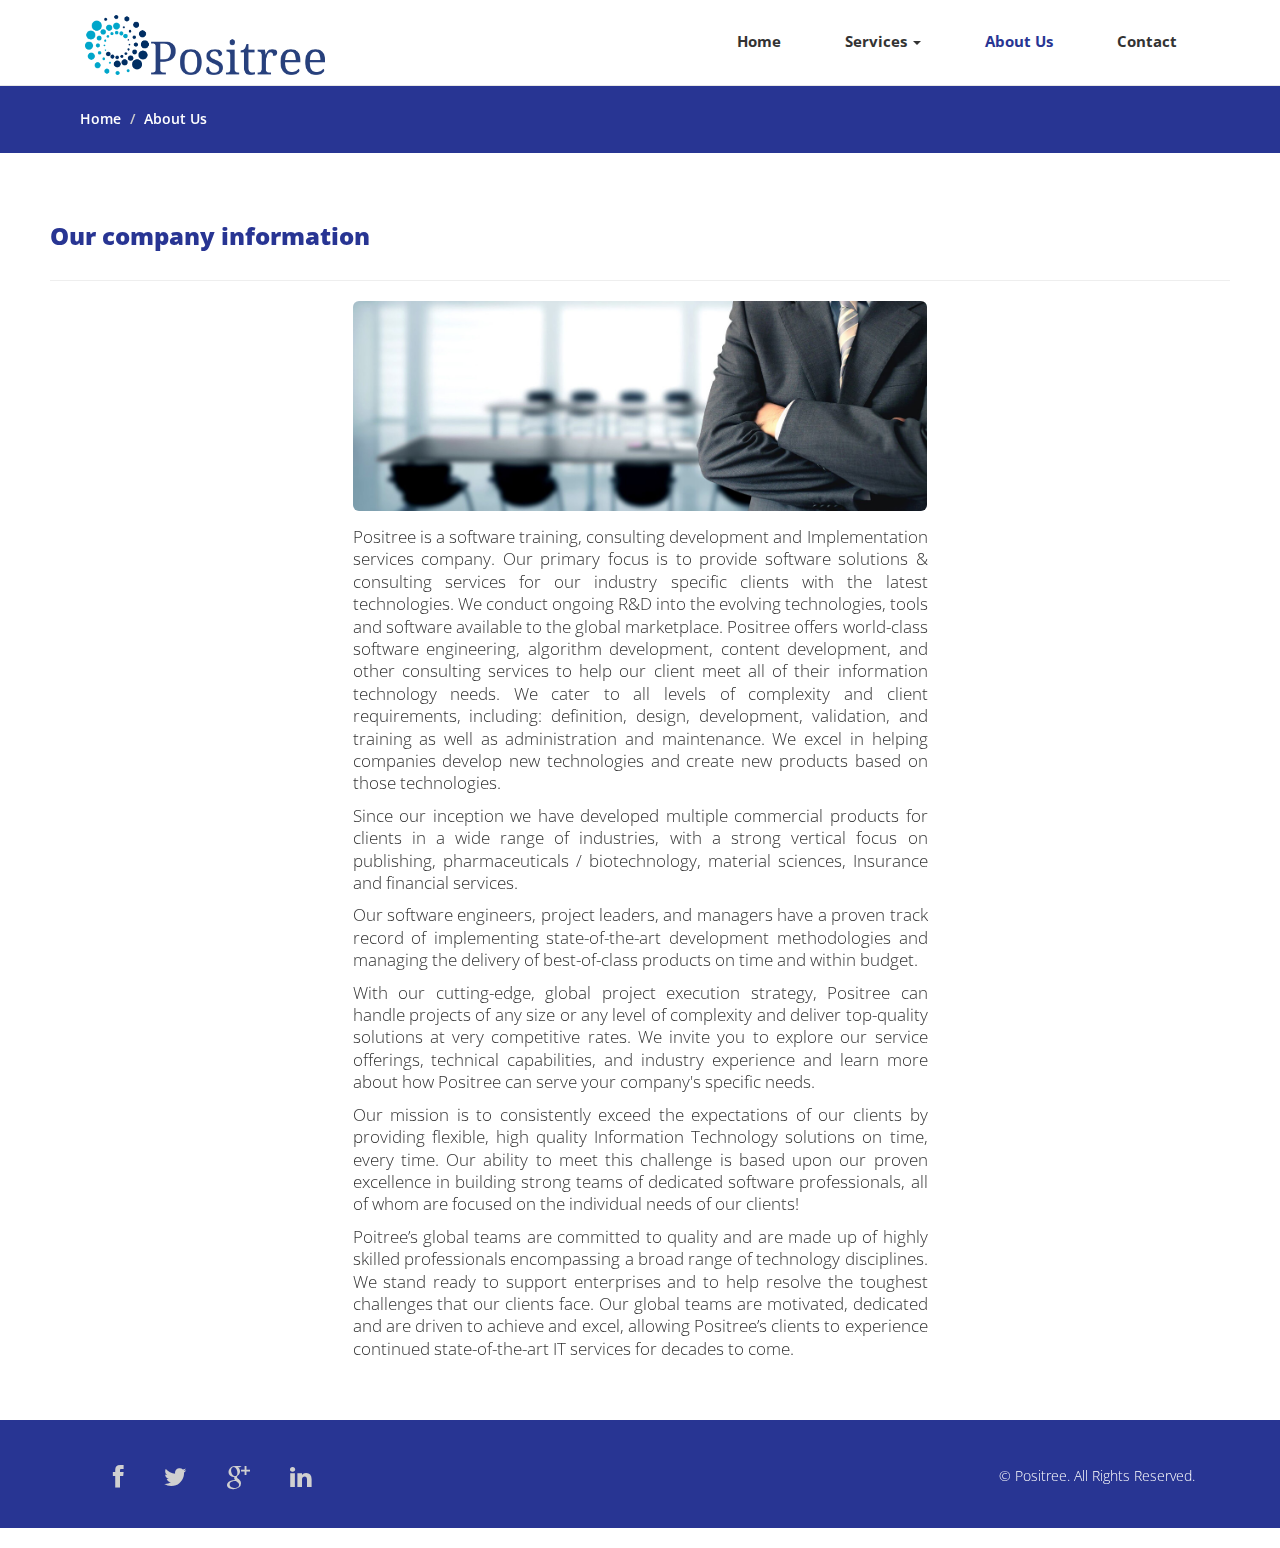
<file: about.html>
<!DOCTYPE html>
<html lang="en">
  <head>
	  <link href = "images/logo1.png" rel="icon" type="image/gif">
    <meta charset="utf-8">
    <meta http-equiv="X-UA-Compatible" content="IE=edge">
    <meta name="viewport" content="width=device-width, initial-scale=1">
    <title>Positree | About us</title>

    <!-- Bootstrap -->
    <link href="css/bootstrap.min.css" rel="stylesheet">
	<link rel="stylesheet" href="css/font-awesome.min.css">
	<link rel="stylesheet" href="css/animate.css">
	<link href="css/prettyPhoto.css" rel="stylesheet">
	<link href="css/style.css" rel="stylesheet" />		
    <!-- =======================================================
        Theme Name: Company
        Theme URL: https://bootstrapmade.com/company-free-html-bootstrap-template/
        Author: BootstrapMade
        Author URL: https://bootstrapmade.com
    ======================================================= -->
  </head>
  <body>
	<header>		
		<nav class="navbar navbar-default navbar-fixed-top" role="navigation">
			<div class="navigation">
				<div class="container">					
					<div class="navbar-header">
						<button type="button" class="navbar-toggle collapsed" data-toggle="collapse" data-target=".navbar-collapse.collapse">
							<span class="sr-only">Toggle navigation</span>
							<span class="icon-bar"></span>
							<span class="icon-bar"></span>
							<span class="icon-bar"></span>
						</button>
						<div class="navbar-brand">
							<img src="images/logo.png" alt="logo" height="60" class="hidden-xs" >
							<img src="images/logo.png" alt="logo" height="30" class="hidden-sm hidden-md hidden-lg " >
						  <!--	<a href="index.html"><h1><span>Com</span>pany</h1></a> -->
						</div>
					</div>
					
					<div class="navbar-collapse collapse">							
						<div class="menu">
							<ul class="nav nav-tabs" role="tablist">
								<li role="presentation"><a href="index.html" >Home</a></li>
								<li class="dropdown">
        <a class="dropdown-toggle" data-toggle="dropdown"  href="services.html">Services
        <span class="caret"></span></a>
        <ul class="dropdown-menu">
          <li ><a href="software_impl.html" onMouseOver="this.style.color='#283593'" onMouseOut="this.style.color='#333'"><strong>Software Implementation</strong></a></li>
          <li><a href="app_dev.html"  onMouseOver="this.style.color='#283593'" onMouseOut="this.style.color='#333'"><strong>Application Development</strong></a></li>
          <li><a href="ongoing.html"  onMouseOver="this.style.color='#283593'" onMouseOut="this.style.color='#333'"><strong>Ongoing Services and Support</strong></a></li>
        </ul>
								<!-- <li role="presentation"><a  href="services.html">Services</a></li>	-->
								<li role="presentation" ><a style="color:#283593;" href="about.html">About Us</a></li>							
								<!-- <li role="presentation"><a href="portfolio.html">Portfolio</a></li>
								<li role="presentation"><a href="blog.html">Blog</a></li> -->
								<li role="presentation"><a href="index.html#contact">Contact</a></li>						
							</ul>
						</div>
					</div>						
				</div>
			</div>	
		</nav>		
	</header>
	
	<div id="breadcrumb" class="hidden-xs  hidden-sm">
		<div class="container">	
			<div class="breadcrumb">							
				<li><a href="index.html" style="color: white;" >Home</a></li>
				<li>About Us</li>			
			</div>		
		</div>	
	</div>
	
	<div class="aboutus text-justify ">
		
			<h3 class="text-left">Our company information</h3>
			<hr>
			<div class ="row">
			<div class="col-lg-3"></div>
			<div class="col-lg-6 wow fadeInDown" data-wow-duration="1000ms" data-wow-delay="300ms">
			<img src="images/aboutus.jpg" class="img-responsive" style="margin-bottom: 15px;">
				<!-- <h4>We Create, Design and Make it Real</h4> -->


				<p>Positree is a software training, consulting development and Implementation services company. Our primary focus is to provide software solutions & consulting services for our industry specific clients with the latest technologies. We conduct ongoing R&D into the evolving technologies, tools and software available to the global marketplace. Positree offers world-class software engineering, algorithm development, content development, and other consulting services to help our client meet all of their information technology needs. We cater to all levels of complexity and client requirements, including: definition, design, development, validation, and training as well as administration and maintenance. We excel in helping companies develop new technologies and create new products based on those technologies.</p>
				<p>Since our inception we have developed multiple commercial products for clients in a wide range of industries, with a strong vertical focus on publishing, pharmaceuticals / biotechnology, material sciences, Insurance and financial services.</p>
				<p>Our software engineers, project leaders, and managers have a proven track record of implementing state-of-the-art development methodologies and managing the delivery of best-of-class products on time and within budget.</p>
				<p>With our cutting-edge, global project execution strategy, Positree can handle projects of any size or any level of complexity and deliver top-quality solutions at very competitive rates. We invite you to explore our service offerings, technical capabilities, and industry experience and learn more about how Positree can serve your company's specific needs.
				</p><p>Our mission is to consistently exceed the expectations of our clients by providing flexible, high quality Information Technology solutions on time, every time. Our ability to meet this challenge is based upon our proven excellence in building strong teams of dedicated software professionals, all of whom are focused on the individual needs of our clients!
</p><p>Poitree’s global teams are committed to quality and are made up of highly skilled professionals encompassing a broad range of technology disciplines. We stand ready to support enterprises and to help resolve the toughest challenges that our clients face. Our global teams are motivated, dedicated and are driven to achieve and excel, allowing Positree’s clients to experience continued state-of-the-art IT services for decades to come.</p>
			</div>
			<div class="col-lg-3"></div>
			</div>
		
	</div>
	

	
	<footer>
		<div class="footer">
			<div class="container">
				<div class="social-icon">
					<div class="col-md-4">
						<ul class="social-network">
							<li><a href="https://www.facebook.com/PositreeInc" target="_blank" class="fb tool-tip" title="Facebook"><i class="fa fa-facebook"></i></a></li>
							<li><a href="https://twitter.com/PositreeInc" target="_blank" class="twitter tool-tip" title="Twitter"><i class="fa fa-twitter"></i></a></li>
							<li><a href="https://plus.google.com/107135783044887814006?hl=en" target="_blank" class="gplus tool-tip" title="Google Plus"><i class="fa fa-google-plus"></i></a></li>
							<li><a href="https://www.linkedin.com/in/positree-inc-9a8b64135/" target="_blank" class="linkedin tool-tip" title="Linkedin"><i class="fa fa-linkedin"></i></a></li>
							<!--  <li><a href="#" class="ytube tool-tip" title="You Tube"><i class="fa fa-youtube-play"></i></a></li> -->
						</ul>		
					</div>
				</div>
				
				<div class="col-md-4 col-md-offset-4">
					<div class="copyright">
						&copy; Positree. All Rights Reserved.
                        <div class="credits">
                            <!-- 
                                All the links in the footer should remain intact. 
                                You can delete the links only if you purchased the pro version.
                                Licensing information: https://bootstrapmade.com/license/
                                Purchase the pro version with working PHP/AJAX contact form: https://bootstrapmade.com/buy/?theme=Company
                            -->
                           <!-- <a href="https://bootstrapmade.com/free-business-bootstrap-themes-website-templates/">Business Bootstrap Themes</a> by <a href="https://bootstrapmade.com/">BootstrapMade</a> -->
                        </div>
					</div>
				</div>						
			</div>
			
			<div class="pull-right">
				<a href="#home" class="scrollup"><i class="fa fa-angle-up fa-3x"></i></a>
			</div>		
		</div>
	</footer>
	
   <!-- jQuery (necessary for Bootstrap's JavaScript plugins) -->
	<script src="js/jquery-2.1.1.min.js"></script>	
    <!-- Include all compiled plugins (below), or include individual files as needed -->
    <script src="js/bootstrap.min.js"></script>
	<script src="js/jquery.prettyPhoto.js"></script>
    <script src="js/jquery.isotope.min.js"></script>  
	<script src="js/wow.min.js"></script>
	<script src="js/functions.js"></script>
	
</body>
</html>
</file>
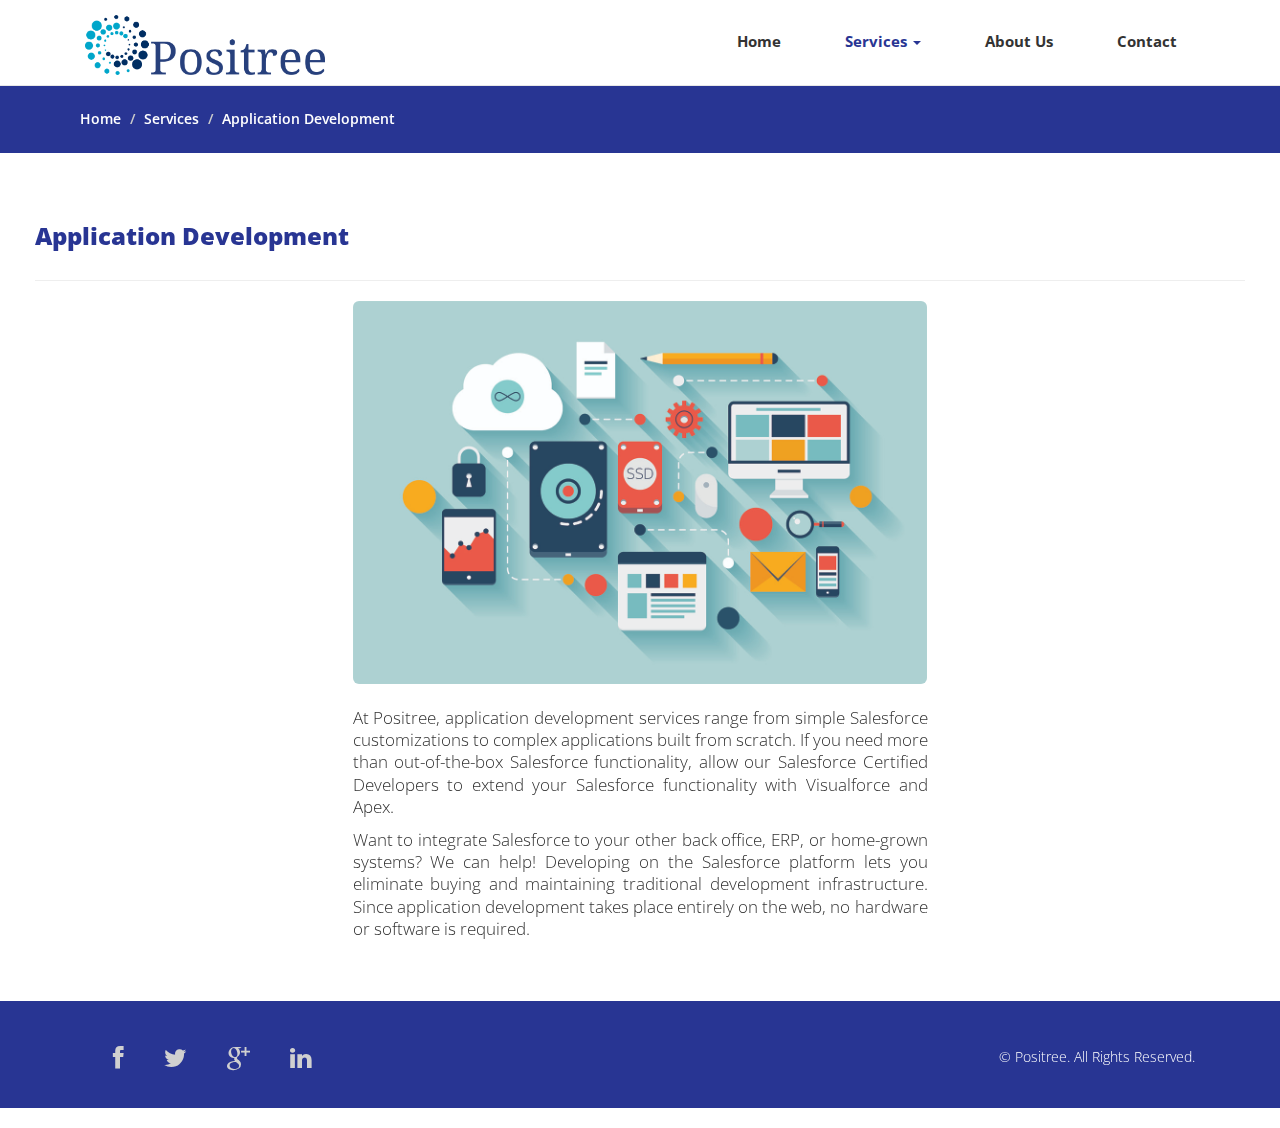
<file: app_dev.html>
<!DOCTYPE html>
<html lang="en">
  <head>
	  <title>Positree | Application Development</title>
    <meta charset="utf-8">
    <meta http-equiv="X-UA-Compatible" content="IE=edge">
    <meta name="viewport" content="width=device-width, initial-scale=1">
    <link href = "images/logo1.png" rel="icon" type="image/gif">

    <!-- Bootstrap -->
    <link href="css/bootstrap.min.css" rel="stylesheet">
	<link rel="stylesheet" href="css/font-awesome.min.css">
	<link rel="stylesheet" href="css/animate.css">
	<link href="css/prettyPhoto.css" rel="stylesheet">
	<link href="css/style.css" rel="stylesheet" />		
    <!-- =======================================================
        Theme Name: Company
        Theme URL: https://bootstrapmade.com/company-free-html-bootstrap-template/
        Author: BootstrapMade
        Author URL: https://bootstrapmade.com
    ======================================================= -->
  </head>
  <body>
	<header>		
		<nav class="navbar navbar-default navbar-fixed-top" role="navigation">
			<div class="navigation">
				<div class="container">					
					<div class="navbar-header">
						<button type="button" class="navbar-toggle collapsed" data-toggle="collapse" data-target=".navbar-collapse.collapse">
							<span class="sr-only">Toggle navigation</span>
							<span class="icon-bar"></span>
							<span class="icon-bar"></span>
							<span class="icon-bar"></span>
						</button>
						<div class="navbar-brand">
							<img src="images/logo.png" alt="logo" height="60" class="hidden-xs" >
							<img src="images/logo.png" alt="logo" height="30" class="hidden-sm hidden-md hidden-lg " >
						  <!--	<a href="index.html"><h1><span>Com</span>pany</h1></a> -->
						</div>
					</div>
					
					<div class="navbar-collapse collapse">							
						<div class="menu">
							<ul class="nav nav-tabs" role="tablist">
								<li role="presentation"><a href="index.html" >Home</a></li>
								<li class="dropdown">
        <a class="dropdown-toggle" data-toggle="dropdown" style="color:#283593;"  href="services.html">Services
        <span class="caret"></span></a>
        <ul class="dropdown-menu">
          <li ><a href="software_impl.html" onMouseOver="this.style.color='#283593'" onMouseOut="this.style.color='#333'"><strong>Software Implementation</strong></a></li>
          <li><a href="app_dev.html"  onMouseOver="this.style.color='#283593'" onMouseOut="this.style.color='#333'"><strong>Application Development</strong></a></li>
          <li><a href="ongoing.html"  onMouseOver="this.style.color='#283593'" onMouseOut="this.style.color='#333'"><strong>Ongoing Services and Support</strong></a></li>
        </ul>
								<!-- <li role="presentation"><a  href="services.html">Services</a></li>	-->
								<li role="presentation"><a href="about.html">About Us</a></li>							
								<!-- <li role="presentation"><a href="portfolio.html">Portfolio</a></li>
								<li role="presentation"><a href="blog.html">Blog</a></li> -->
								<li role="presentation"><a href="index.html#contact">Contact</a></li>						
							</ul>
						</div>
					</div>						
				</div>
			</div>	
		</nav>		
	</header>
	
	<div id="breadcrumb" class="hidden-xs  hidden-sm">
		<div class="container">	
			<div class="breadcrumb">				

				<li><a href="index.html" style="color: white;" >Home</a></li>
				<li><a href="index.html#partner" style="color: white;" >Services</a></li>
				<li>Application Development</li>			
			</div>		
		</div>	
	</div>
	
	<div class="aboutus text-justify ">
		<div class="row">
			<h3 class="text-left">Application Development</h3>
			<hr>
			<div class="col-md-3"></div>
			<div class="col-md-6 wow fadeInDown" data-wow-duration="1000ms" data-wow-delay="300ms">
			<!--	<img src="images/7.jpg" class="img-responsive"> -->
				<!-- <h4>We Create, Design and Make it Real</h4> -->
				<img src="images/developapps.jpg" class="img-responsive">
<br>
				<p>At Positree, application development services range from simple Salesforce customizations to complex applications built from scratch. If you need more than out-of-the-box Salesforce functionality, allow our Salesforce Certified Developers to extend your Salesforce functionality with Visualforce and Apex.</p>
                <p>Want to integrate Salesforce to your other back office, ERP, or home-grown systems? We can help! Developing on the Salesforce platform lets you eliminate buying and maintaining traditional development infrastructure. Since application development takes place entirely on the web, no hardware or software is required.</p>
			</div>
			
		</div>
	</div>
	

	
	<footer>
		<div class="footer">
			<div class="container">
				<div class="social-icon">
					<div class="col-md-4">
						<ul class="social-network">
							<li><a href="https://www.facebook.com/PositreeInc" target="_blank" class="fb tool-tip" title="Facebook"><i class="fa fa-facebook"></i></a></li>
							<li><a href="https://twitter.com/PositreeInc" target="_blank" class="twitter tool-tip" title="Twitter"><i class="fa fa-twitter"></i></a></li>
							<li><a href="https://plus.google.com/107135783044887814006?hl=en" target="_blank" class="gplus tool-tip" title="Google Plus"><i class="fa fa-google-plus"></i></a></li>
							<li><a href="https://www.linkedin.com/in/positree-inc-9a8b64135/" target="_blank" class="linkedin tool-tip" title="Linkedin"><i class="fa fa-linkedin"></i></a></li>
							<!--  <li><a href="#" class="ytube tool-tip" title="You Tube"><i class="fa fa-youtube-play"></i></a></li> -->
						</ul>	
					</div>
				</div>
				
				<div class="col-md-4 col-md-offset-4">
					<div class="copyright">
						&copy; Positree. All Rights Reserved.
                        <div class="credits">
                            <!-- 
                                All the links in the footer should remain intact. 
                                You can delete the links only if you purchased the pro version.
                                Licensing information: https://bootstrapmade.com/license/
                                Purchase the pro version with working PHP/AJAX contact form: https://bootstrapmade.com/buy/?theme=Company
                            -->
                           <!-- <a href="https://bootstrapmade.com/free-business-bootstrap-themes-website-templates/">Business Bootstrap Themes</a> by <a href="https://bootstrapmade.com/">BootstrapMade</a> -->
                        </div>
					</div>
				</div>						
			</div>
			
			<div class="pull-right">
				<a href="#home" class="scrollup"><i class="fa fa-angle-up fa-3x"></i></a>
			</div>		
		</div>
	</footer>
	
   <!-- jQuery (necessary for Bootstrap's JavaScript plugins) -->
	<script src="js/jquery-2.1.1.min.js"></script>	
    <!-- Include all compiled plugins (below), or include individual files as needed -->
    <script src="js/bootstrap.min.js"></script>
	<script src="js/jquery.prettyPhoto.js"></script>
    <script src="js/jquery.isotope.min.js"></script>  
	<script src="js/wow.min.js"></script>
	<script src="js/functions.js"></script>
	
</body>
</html>
</file>
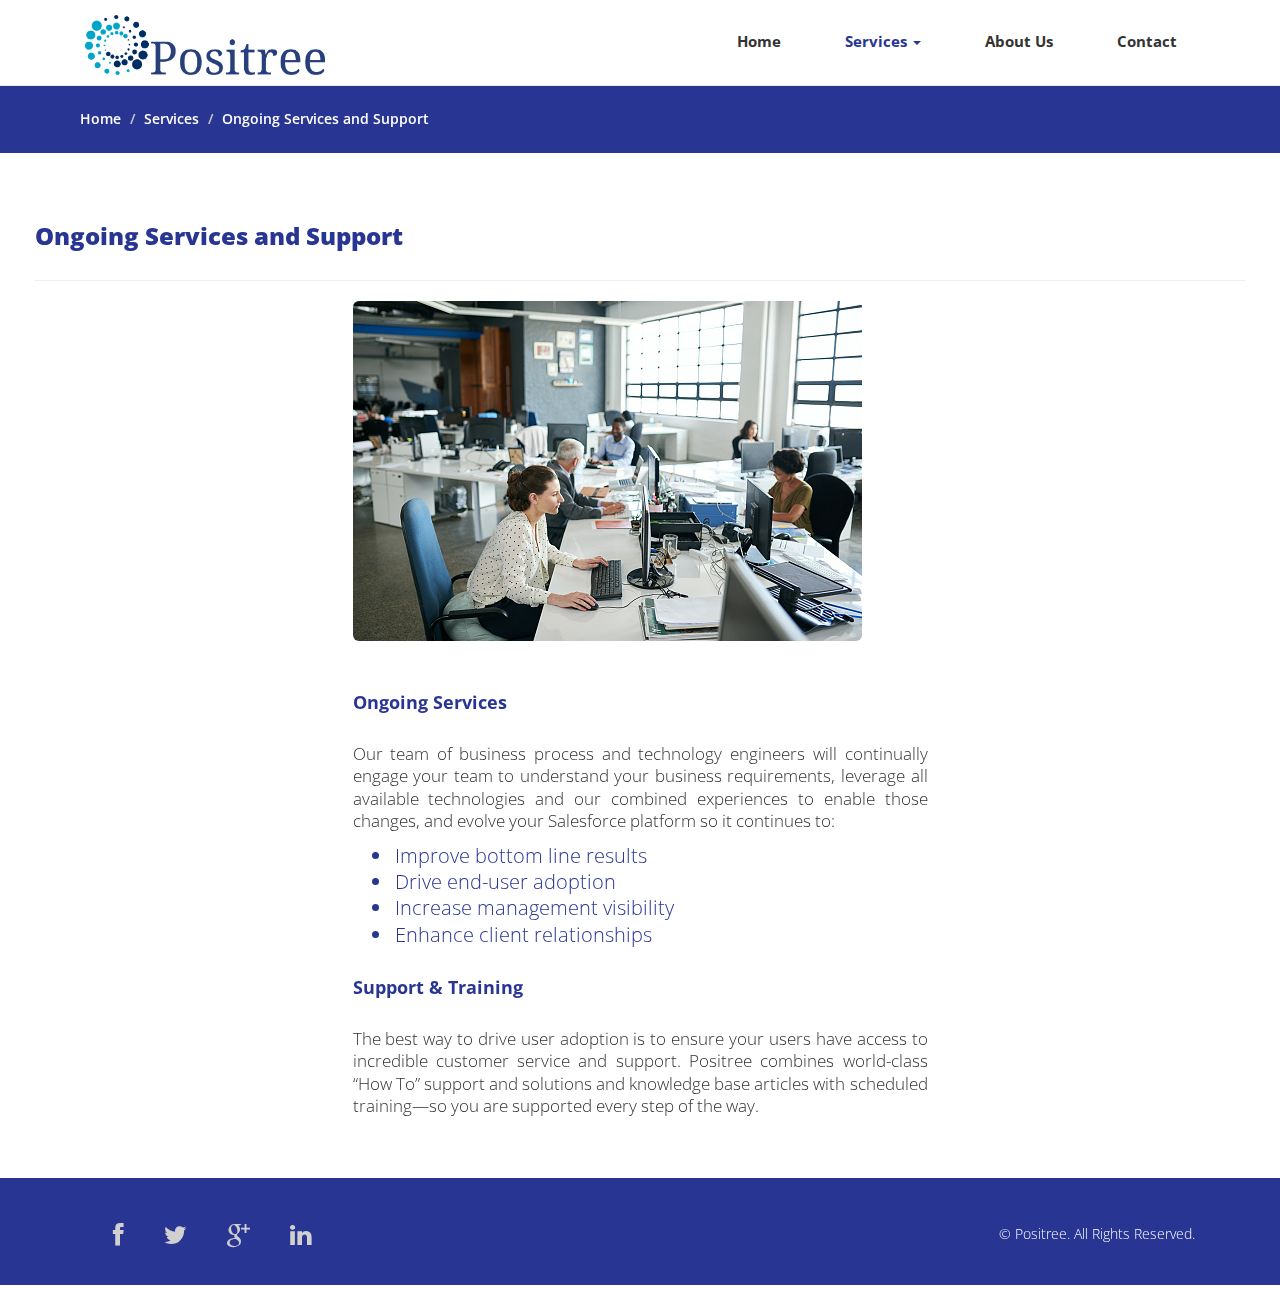
<file: ongoing.html>
<!DOCTYPE html>
<html lang="en">
  <head>
	  <title>Positree | Ongoing Services and Support</title>
    <meta charset="utf-8">
    <meta http-equiv="X-UA-Compatible" content="IE=edge">
    <meta name="viewport" content="width=device-width, initial-scale=1">
    <link href = "images/logo1.png" rel="icon" type="image/gif">

    <!-- Bootstrap -->
    <link href="css/bootstrap.min.css" rel="stylesheet">
	<link rel="stylesheet" href="css/font-awesome.min.css">
	<link rel="stylesheet" href="css/animate.css">
	<link href="css/prettyPhoto.css" rel="stylesheet">
	<link href="css/style.css" rel="stylesheet" />		
    <!-- =======================================================
        Theme Name: Company
        Theme URL: https://bootstrapmade.com/company-free-html-bootstrap-template/
        Author: BootstrapMade
        Author URL: https://bootstrapmade.com
    ======================================================= -->
  </head>
  <body>
	<header>		
		<nav class="navbar navbar-default navbar-fixed-top" role="navigation">
			<div class="navigation">
				<div class="container">					
					<div class="navbar-header">
						<button type="button" class="navbar-toggle collapsed" data-toggle="collapse" data-target=".navbar-collapse.collapse">
							<span class="sr-only">Toggle navigation</span>
							<span class="icon-bar"></span>
							<span class="icon-bar"></span>
							<span class="icon-bar"></span>
						</button>
						<div class="navbar-brand">
							<img src="images/logo.png" alt="logo" height="60" class="hidden-xs" >
							<img src="images/logo.png" alt="logo" height="30" class="hidden-sm hidden-md hidden-lg " >
						  <!--	<a href="index.html"><h1><span>Com</span>pany</h1></a> -->
						</div>
					</div>
					
					<div class="navbar-collapse collapse">							
						<div class="menu">
							<ul class="nav nav-tabs" role="tablist">
								<li role="presentation"><a href="index.html" >Home</a></li>
								<li class="dropdown">
        <a class="dropdown-toggle" data-toggle="dropdown" style="color:#283593;"  href="services.html">Services
        <span class="caret"></span></a>
        <ul class="dropdown-menu">
          <li ><a href="software_impl.html" onMouseOver="this.style.color='#283593'" onMouseOut="this.style.color='#333'"><strong>Software Implementation</strong></a></li>
          <li><a href="app_dev.html"  onMouseOver="this.style.color='#283593'" onMouseOut="this.style.color='#333'"><strong>Application Development</strong></a></li>
          <li><a href="ongoing.html"  onMouseOver="this.style.color='#283593'" onMouseOut="this.style.color='#333'"><strong>Ongoing Services and Support</strong></a></li>
        </ul>
								<!-- <li role="presentation"><a  href="services.html">Services</a></li>	-->
								<li role="presentation"><a href="about.html">About Us</a></li>							
								<!-- <li role="presentation"><a href="portfolio.html">Portfolio</a></li>
								<li role="presentation"><a href="blog.html">Blog</a></li> -->
								<li role="presentation"><a href="index.html#contact">Contact</a></li>						
							</ul>
						</div>
					</div>						
				</div>
			</div>	
		</nav>		
	</header>
	
	<div id="breadcrumb" class="hidden-xs  hidden-sm">
		<div class="container">	
			<div class="breadcrumb">				

			<li><a href="index.html" style="color: white;" >Home</a></li>
				<li><a href="index.html#partner" style="color: white;" >Services</a></li>
				<li>Ongoing Services and Support</li>			
			</div>		
		</div>	
	</div>
	
	<div class="aboutus text-justify ">
		<div class="row">
			<h3 class="text-left">Ongoing Services and Support</h3>
			<hr>
			<div class="col-lg-3"></div>
			<div class="col-lg-6 wow fadeInDown" data-wow-duration="1000ms" data-wow-delay="300ms">
			<!--	<img src="images/7.jpg" class="img-responsive"> -->
				<!-- <h4>We Create, Design and Make it Real</h4> -->
				<img src="images/ongoing1.jpg" class="img-responsive centre">
<br>
				<h4 class="text-left">Ongoing Services</h4>
                <p>Our team of business process and technology engineers will continually engage your team to understand your business requirements, leverage all available technologies and our combined experiences to enable those changes, and evolve your Salesforce platform so it continues to:</p>
                <ul>
                    <li id ="list" class="text-left" >Improve bottom line results</li>
                    <li id ="list" class="text-left" >Drive end-user adoption</li>
                    <li id ="list" class="text-left" > Increase management visibility</li>
                    <li id ="list" class="text-left" >Enhance client relationships</li>
                </ul>
                <h4 class="text-left">Support & Training</h4>
                <p>The best way to drive user adoption is to ensure your users have access to incredible customer service and support. Positree combines world-class “How To” support and solutions and knowledge base articles with scheduled training—so you are supported every step of the way.</p>
			</div>
			
		</div>
	</div>
	

	
	<footer>
		<div class="footer">
			<div class="container">
				<div class="social-icon">
					<div class="col-md-4">
						<ul class="social-network">
							<li><a href="https://www.facebook.com/PositreeInc" target="_blank" class="fb tool-tip" title="Facebook"><i class="fa fa-facebook"></i></a></li>
							<li><a href="https://twitter.com/PositreeInc" target="_blank" class="twitter tool-tip" title="Twitter"><i class="fa fa-twitter"></i></a></li>
							<li><a href="https://plus.google.com/107135783044887814006?hl=en" target="_blank" class="gplus tool-tip" title="Google Plus"><i class="fa fa-google-plus"></i></a></li>
							<li><a href="https://www.linkedin.com/in/positree-inc-9a8b64135/" target="_blank" class="linkedin tool-tip" title="Linkedin"><i class="fa fa-linkedin"></i></a></li>
							<!--  <li><a href="#" class="ytube tool-tip" title="You Tube"><i class="fa fa-youtube-play"></i></a></li> -->
						</ul>		
					</div>
				</div>
				
				<div class="col-md-4 col-md-offset-4">
					<div class="copyright">
						&copy; Positree. All Rights Reserved.
                        <div class="credits">
                            <!-- 
                                All the links in the footer should remain intact. 
                                You can delete the links only if you purchased the pro version.
                                Licensing information: https://bootstrapmade.com/license/
                                Purchase the pro version with working PHP/AJAX contact form: https://bootstrapmade.com/buy/?theme=Company
                            -->
                           <!-- <a href="https://bootstrapmade.com/free-business-bootstrap-themes-website-templates/">Business Bootstrap Themes</a> by <a href="https://bootstrapmade.com/">BootstrapMade</a> -->
                        </div>
					</div>
				</div>						
			</div>
			
			<div class="pull-right">
				<a href="#home" class="scrollup"><i class="fa fa-angle-up fa-3x"></i></a>
			</div>		
		</div>
	</footer>
	
   <!-- jQuery (necessary for Bootstrap's JavaScript plugins) -->
	<script src="js/jquery-2.1.1.min.js"></script>	
    <!-- Include all compiled plugins (below), or include individual files as needed -->
    <script src="js/bootstrap.min.js"></script>
	<script src="js/jquery.prettyPhoto.js"></script>
    <script src="js/jquery.isotope.min.js"></script>  
	<script src="js/wow.min.js"></script>
	<script src="js/functions.js"></script>
	
</body>
</html>
</file>
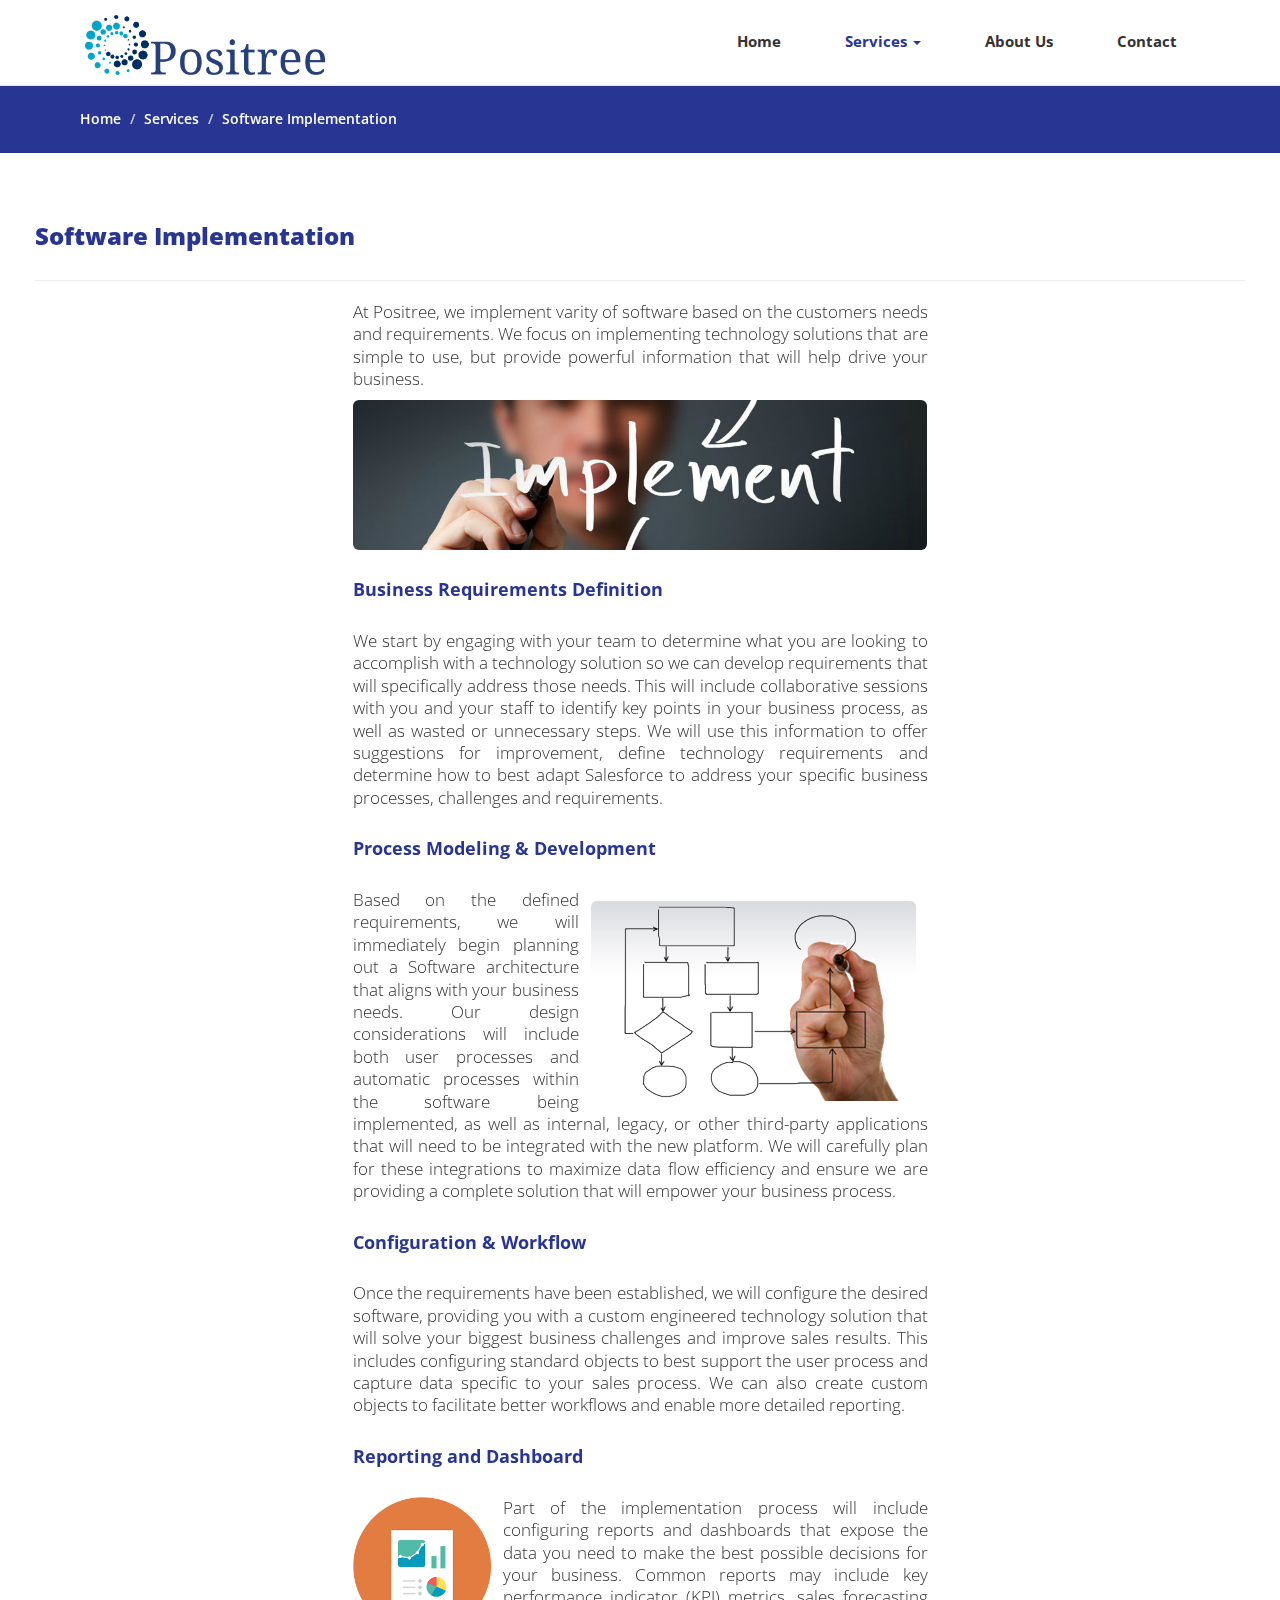
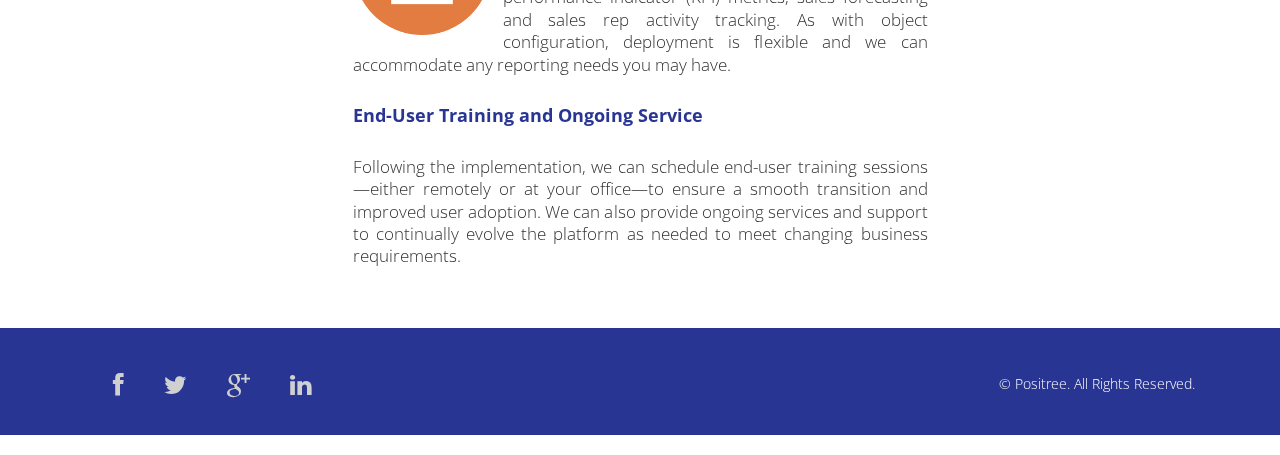
<file: software_impl.html>
<!DOCTYPE html>
<html lang="en">
  <head>
	  <title>Positree | Software Implementation</title>
    <meta charset="utf-8">
    <meta http-equiv="X-UA-Compatible" content="IE=edge">
    <meta name="viewport" content="width=device-width, initial-scale=1">
    <link href = "images/logo1.png" rel="icon" type="image/gif">

    <!-- Bootstrap -->
    <link href="css/bootstrap.min.css" rel="stylesheet">
	<link rel="stylesheet" href="css/font-awesome.min.css">
	<link rel="stylesheet" href="css/animate.css">
	<link href="css/prettyPhoto.css" rel="stylesheet">
	<link href="css/style.css" rel="stylesheet" />		
    <!-- =======================================================
        Theme Name: Company
        Theme URL: https://bootstrapmade.com/company-free-html-bootstrap-template/
        Author: BootstrapMade
        Author URL: https://bootstrapmade.com
    ======================================================= -->
  </head>
  <body>
	<header>		
		<nav class="navbar navbar-default navbar-fixed-top" role="navigation">
			<div class="navigation">
				<div class="container">					
					<div class="navbar-header">
						<button type="button" class="navbar-toggle collapsed" data-toggle="collapse" data-target=".navbar-collapse.collapse">
							<span class="sr-only">Toggle navigation</span>
							<span class="icon-bar"></span>
							<span class="icon-bar"></span>
							<span class="icon-bar"></span>
						</button>
						<div class="navbar-brand">
							<img src="images/logo.png" alt="logo" height="60" class="hidden-xs" >
							<img src="images/logo.png" alt="logo" height="30" class="hidden-sm hidden-md hidden-lg " >
						  <!--	<a href="index.html"><h1><span>Com</span>pany</h1></a> -->
						</div>
					</div>
					
					<div class="navbar-collapse collapse">							
						<div class="menu">
							<ul class="nav nav-tabs" role="tablist">
								<li role="presentation"><a href="index.html" >Home</a></li>
								<li class="dropdown">
        <a class="dropdown-toggle" data-toggle="dropdown" style="color:#283593;"  href="services.html">Services
        <span class="caret"></span></a>
        <ul class="dropdown-menu">
          <li ><a href="software_impl.html" onMouseOver="this.style.color='#283593'" onMouseOut="this.style.color='#333'"><strong>Software Implementation</strong></a></li>
          <li><a href="app_dev.html"  onMouseOver="this.style.color='#283593'" onMouseOut="this.style.color='#333'"><strong>Application Development</strong></a></li>
          <li><a href="ongoing.html"  onMouseOver="this.style.color='#283593'" onMouseOut="this.style.color='#333'"><strong>Ongoing Services and Support</strong></a></li>
        </ul>
								<!-- <li role="presentation"><a  href="services.html">Services</a></li>	-->
								<li role="presentation"><a href="about.html" >About Us</a></li>							
								<!-- <li role="presentation"><a href="portfolio.html">Portfolio</a></li>
								<li role="presentation"><a href="blog.html">Blog</a></li> -->
								<li role="presentation"><a href="index.html#contact">Contact</a></li>						
							</ul>
						</div>
					</div>						
				</div>
			</div>	
		</nav>		
	</header>
	
	<div id="breadcrumb" class="hidden-xs  hidden-sm">
		<div class="container">	
			<div class="breadcrumb">				

				<li><a href="index.html" style="color: white;" >Home</a></li>
				
				<li><a href="index.html#partner" style="color: white;" >Services</a></li>
				<li>Software Implementation</li>			
			</div>		
		</div>	
	</div>
	
	<div class="aboutus text-justify ">
		<div class="row">
			<h3 class="text-left">Software Implementation</h3>
			<hr>
			<div class="col-sm-3"></div>
			<div class="col-sm-6 wow fadeInDown" data-wow-duration="1000ms" data-wow-delay="300ms">
			 
				<!-- <h4>We Create, Design and Make it Real</h4> -->
				<p>At Positree, we implement varity of software based on the customers needs and requirements. We focus on implementing technology solutions that are simple to use, but provide powerful information that will help drive your business.</p>
			
			<img src="images/impl.jpg" class="img-responsive">

			<h4 class="text-left">Business Requirements Definition</h4>

			

			<p>We start by engaging with your team to determine what you are looking to accomplish with a technology solution so we can develop requirements that will specifically address those needs. This will include collaborative sessions with you and your staff to identify key points in your business process, as well as wasted or unnecessary steps. We will use this information to offer suggestions for improvement, define technology requirements and determine how to best adapt Salesforce to address your specific business processes, challenges and requirements.</p>
			<h4 class="text-left">Process Modeling & Development</h4>
			<img src="images/erpImpl.jpg" style="float:right; margin:12px;" class="img-responsive">
			<p>Based on the defined requirements, we will immediately begin planning out a Software architecture that aligns with your business needs. Our design considerations will include both user processes and automatic processes within the software being implemented, as well as internal, legacy, or other third-party applications that will need to be integrated with the new platform. We will carefully plan for these integrations to maximize data flow efficiency and ensure we are providing a complete solution that will empower your business process.</p>
			<h4 class="text-left">Configuration & Workflow</h4>
			<p>Once the requirements have been established, we will configure the desired software, providing you with a custom engineered technology solution that will solve your biggest business challenges and improve sales results. This includes configuring standard objects to best support the user process and capture data specific to your sales process. We can also create custom objects to facilitate better workflows and enable more detailed reporting.</p>
			<h4 class="text-left">Reporting and Dashboard</h4>
			<img src="images/analy.png" style="float:left; padding-right:12px; padding-bottom: 18px; width:150px;" class="img-responsive" >
			<p>Part of the implementation process will include configuring reports and dashboards that expose the data you need to make the best possible decisions for your business. Common reports may include key performance indicator (KPI) metrics, sales forecasting and sales rep activity tracking. As with object configuration, deployment is flexible and we can accommodate any reporting needs you may have.</p>
			<h4 class="text-left">End-User Training and Ongoing Service</h4>
			<p>Following the implementation, we can schedule end-user training sessions—either remotely or at your office—to ensure a smooth transition and improved user adoption. We can also provide ongoing services and support to continually evolve the platform as needed to meet changing business requirements.</p>
			</div>
			<div class="col-sm-2"></div>
		</div>
	</div>
	

	
	<footer>
		<div class="footer">
			<div class="container">
				<div class="social-icon">
					<div class="col-md-4">
						<ul class="social-network">
							<li><a href="https://www.facebook.com/PositreeInc" target="_blank" class="fb tool-tip" title="Facebook"><i class="fa fa-facebook"></i></a></li>
							<li><a href="https://twitter.com/PositreeInc" target="_blank" class="twitter tool-tip" title="Twitter"><i class="fa fa-twitter"></i></a></li>
							<li><a href="https://plus.google.com/107135783044887814006?hl=en" target="_blank" class="gplus tool-tip" title="Google Plus"><i class="fa fa-google-plus"></i></a></li>
							<li><a href="https://www.linkedin.com/in/positree-inc-9a8b64135/" target="_blank" class="linkedin tool-tip" title="Linkedin"><i class="fa fa-linkedin"></i></a></li>
							<!--  <li><a href="#" class="ytube tool-tip" title="You Tube"><i class="fa fa-youtube-play"></i></a></li> -->
						</ul>		
					</div>
				</div>
				
				<div class="col-md-4 col-md-offset-4">
					<div class="copyright">
						&copy; Positree. All Rights Reserved.
                        <div class="credits">
                            <!-- 
                                All the links in the footer should remain intact. 
                                You can delete the links only if you purchased the pro version.
                                Licensing information: https://bootstrapmade.com/license/
                                Purchase the pro version with working PHP/AJAX contact form: https://bootstrapmade.com/buy/?theme=Company
                            -->
                           <!-- <a href="https://bootstrapmade.com/free-business-bootstrap-themes-website-templates/">Business Bootstrap Themes</a> by <a href="https://bootstrapmade.com/">BootstrapMade</a> -->
                        </div>
					</div>
				</div>						
			</div>
			
			<div class="pull-right">
				<a href="#home" class="scrollup"><i class="fa fa-angle-up fa-3x"></i></a>
			</div>		
		</div>
	</footer>
	
   <!-- jQuery (necessary for Bootstrap's JavaScript plugins) -->
	<script src="js/jquery-2.1.1.min.js"></script>	
    <!-- Include all compiled plugins (below), or include individual files as needed -->
    <script src="js/bootstrap.min.js"></script>
	<script src="js/jquery.prettyPhoto.js"></script>
    <script src="js/jquery.isotope.min.js"></script>  
	<script src="js/wow.min.js"></script>
	<script src="js/functions.js"></script>
	
</body>
</html>
</file>
<file: css/prettyPhoto.css>
div.pp_default .pp_top,div.pp_default .pp_top .pp_middle,div.pp_default .pp_top .pp_left,div.pp_default .pp_top .pp_right,div.pp_default .pp_bottom,div.pp_default .pp_bottom .pp_left,div.pp_default .pp_bottom .pp_middle,div.pp_default .pp_bottom .pp_right{height:13px}
div.pp_default .pp_top .pp_left{background:url(../images/prettyPhoto/default/sprite.png) -78px -93px no-repeat}
div.pp_default .pp_top .pp_middle{background:url(../images/prettyPhoto/default/sprite_x.png) top left repeat-x}
div.pp_default .pp_top .pp_right{background:url(../images/prettyPhoto/default/sprite.png) -112px -93px no-repeat}
div.pp_default .pp_content .ppt{color:#f8f8f8}
div.pp_default .pp_content_container .pp_left{background:url(../images/prettyPhoto/default/sprite_y.png) -7px 0 repeat-y;padding-left:13px}
div.pp_default .pp_content_container .pp_right{background:url(../images/prettyPhoto/default/sprite_y.png) top right repeat-y;padding-right:13px}
div.pp_default .pp_next:hover{background:url(../images/prettyPhoto/default/sprite_next.png) center right no-repeat;cursor:pointer}
div.pp_default .pp_previous:hover{background:url(../images/prettyPhoto/default/sprite_prev.png) center left no-repeat;cursor:pointer}
div.pp_default .pp_expand{background:url(../images/prettyPhoto/default/sprite.png) 0 -29px no-repeat;cursor:pointer;width:28px;height:28px}
div.pp_default .pp_expand:hover{background:url(../images/prettyPhoto/default/sprite.png) 0 -56px no-repeat;cursor:pointer}
div.pp_default .pp_contract{background:url(../images/prettyPhoto/default/sprite.png) 0 -84px no-repeat;cursor:pointer;width:28px;height:28px}
div.pp_default .pp_contract:hover{background:url(../images/prettyPhoto/default/sprite.png) 0 -113px no-repeat;cursor:pointer}
div.pp_default .pp_close{width:30px;height:30px;background:url(../images/prettyPhoto/default/sprite.png) 2px 1px no-repeat;cursor:pointer}
div.pp_default .pp_gallery ul li a{background:url(../images/prettyPhoto/default/default_thumb.png) center center #f8f8f8;border:1px solid #aaa}
div.pp_default .pp_social{margin-top:7px}
div.pp_default .pp_gallery a.pp_arrow_previous,div.pp_default .pp_gallery a.pp_arrow_next{position:static;left:auto}
div.pp_default .pp_nav .pp_play,div.pp_default .pp_nav .pp_pause{background:url(../images/prettyPhoto/default/sprite.png) -51px 1px no-repeat;height:30px;width:30px}
div.pp_default .pp_nav .pp_pause{background-position:-51px -29px}
div.pp_default a.pp_arrow_previous,div.pp_default a.pp_arrow_next{background:url(../images/prettyPhoto/default/sprite.png) -31px -3px no-repeat;height:20px;width:20px;margin:4px 0 0}
div.pp_default a.pp_arrow_next{left:52px;background-position:-82px -3px}
div.pp_default .pp_content_container .pp_details{margin-top:5px}
div.pp_default .pp_nav{clear:none;height:30px;width:110px;position:relative}
div.pp_default .pp_nav .currentTextHolder{font-family:Georgia;font-style:italic;color:#999;font-size:11px;left:75px;line-height:25px;position:absolute;top:2px;margin:0;padding:0 0 0 10px}
div.pp_default .pp_close:hover,div.pp_default .pp_nav .pp_play:hover,div.pp_default .pp_nav .pp_pause:hover,div.pp_default .pp_arrow_next:hover,div.pp_default .pp_arrow_previous:hover{opacity:0.7}
div.pp_default .pp_description{font-size:11px;font-weight:700;line-height:14px;margin:5px 50px 5px 0}
div.pp_default .pp_bottom .pp_left{background:url(../images/prettyPhoto/default/sprite.png) -78px -127px no-repeat}
div.pp_default .pp_bottom .pp_middle{background:url(../images/prettyPhoto/default/sprite_x.png) bottom left repeat-x}
div.pp_default .pp_bottom .pp_right{background:url(../images/prettyPhoto/default/sprite.png) -112px -127px no-repeat}
div.pp_default .pp_loaderIcon{background:url(../images/prettyPhoto/default/loader.gif) center center no-repeat}
div.light_rounded .pp_top .pp_left{background:url(../images/prettyPhoto/light_rounded/sprite.png) -88px -53px no-repeat}
div.light_rounded .pp_top .pp_right{background:url(../images/prettyPhoto/light_rounded/sprite.png) -110px -53px no-repeat}
div.light_rounded .pp_next:hover{background:url(../images/prettyPhoto/light_rounded/btnNext.png) center right no-repeat;cursor:pointer}
div.light_rounded .pp_previous:hover{background:url(../images/prettyPhoto/light_rounded/btnPrevious.png) center left no-repeat;cursor:pointer}
div.light_rounded .pp_expand{background:url(../images/prettyPhoto/light_rounded/sprite.png) -31px -26px no-repeat;cursor:pointer}
div.light_rounded .pp_expand:hover{background:url(../images/prettyPhoto/light_rounded/sprite.png) -31px -47px no-repeat;cursor:pointer}
div.light_rounded .pp_contract{background:url(../images/prettyPhoto/light_rounded/sprite.png) 0 -26px no-repeat;cursor:pointer}
div.light_rounded .pp_contract:hover{background:url(../images/prettyPhoto/light_rounded/sprite.png) 0 -47px no-repeat;cursor:pointer}
div.light_rounded .pp_close{width:75px;height:22px;background:url(../images/prettyPhoto/light_rounded/sprite.png) -1px -1px no-repeat;cursor:pointer}
div.light_rounded .pp_nav .pp_play{background:url(../images/prettyPhoto/light_rounded/sprite.png) -1px -100px no-repeat;height:15px;width:14px}
div.light_rounded .pp_nav .pp_pause{background:url(../images/prettyPhoto/light_rounded/sprite.png) -24px -100px no-repeat;height:15px;width:14px}
div.light_rounded .pp_arrow_previous{background:url(../images/prettyPhoto/light_rounded/sprite.png) 0 -71px no-repeat}
div.light_rounded .pp_arrow_next{background:url(../images/prettyPhoto/light_rounded/sprite.png) -22px -71px no-repeat}
div.light_rounded .pp_bottom .pp_left{background:url(../images/prettyPhoto/light_rounded/sprite.png) -88px -80px no-repeat}
div.light_rounded .pp_bottom .pp_right{background:url(../images/prettyPhoto/light_rounded/sprite.png) -110px -80px no-repeat}
div.dark_rounded .pp_top .pp_left{background:url(../images/prettyPhoto/dark_rounded/sprite.png) -88px -53px no-repeat}
div.dark_rounded .pp_top .pp_right{background:url(../images/prettyPhoto/dark_rounded/sprite.png) -110px -53px no-repeat}
div.dark_rounded .pp_content_container .pp_left{background:url(../images/prettyPhoto/dark_rounded/contentPattern.png) top left repeat-y}
div.dark_rounded .pp_content_container .pp_right{background:url(../images/prettyPhoto/dark_rounded/contentPattern.png) top right repeat-y}
div.dark_rounded .pp_next:hover{background:url(../images/prettyPhoto/dark_rounded/btnNext.png) center right no-repeat;cursor:pointer}
div.dark_rounded .pp_previous:hover{background:url(../images/prettyPhoto/dark_rounded/btnPrevious.png) center left no-repeat;cursor:pointer}
div.dark_rounded .pp_expand{background:url(../images/prettyPhoto/dark_rounded/sprite.png) -31px -26px no-repeat;cursor:pointer}
div.dark_rounded .pp_expand:hover{background:url(../images/prettyPhoto/dark_rounded/sprite.png) -31px -47px no-repeat;cursor:pointer}
div.dark_rounded .pp_contract{background:url(../images/prettyPhoto/dark_rounded/sprite.png) 0 -26px no-repeat;cursor:pointer}
div.dark_rounded .pp_contract:hover{background:url(../images/prettyPhoto/dark_rounded/sprite.png) 0 -47px no-repeat;cursor:pointer}
div.dark_rounded .pp_close{width:75px;height:22px;background:url(../images/prettyPhoto/dark_rounded/sprite.png) -1px -1px no-repeat;cursor:pointer}
div.dark_rounded .pp_description{margin-right:85px;color:#fff}
div.dark_rounded .pp_nav .pp_play{background:url(../images/prettyPhoto/dark_rounded/sprite.png) -1px -100px no-repeat;height:15px;width:14px}
div.dark_rounded .pp_nav .pp_pause{background:url(../images/prettyPhoto/dark_rounded/sprite.png) -24px -100px no-repeat;height:15px;width:14px}
div.dark_rounded .pp_arrow_previous{background:url(../images/prettyPhoto/dark_rounded/sprite.png) 0 -71px no-repeat}
div.dark_rounded .pp_arrow_next{background:url(../images/prettyPhoto/dark_rounded/sprite.png) -22px -71px no-repeat}
div.dark_rounded .pp_bottom .pp_left{background:url(../images/prettyPhoto/dark_rounded/sprite.png) -88px -80px no-repeat}
div.dark_rounded .pp_bottom .pp_right{background:url(../images/prettyPhoto/dark_rounded/sprite.png) -110px -80px no-repeat}
div.dark_rounded .pp_loaderIcon{background:url(../images/prettyPhoto/dark_rounded/loader.gif) center center no-repeat}
div.dark_square .pp_left,div.dark_square .pp_middle,div.dark_square .pp_right,div.dark_square .pp_content{background:#000}
div.dark_square .pp_description{color:#fff;margin:0 85px 0 0}
div.dark_square .pp_loaderIcon{background:url(../images/prettyPhoto/dark_square/loader.gif) center center no-repeat}
div.dark_square .pp_expand{background:url(../images/prettyPhoto/dark_square/sprite.png) -31px -26px no-repeat;cursor:pointer}
div.dark_square .pp_expand:hover{background:url(../images/prettyPhoto/dark_square/sprite.png) -31px -47px no-repeat;cursor:pointer}
div.dark_square .pp_contract{background:url(../images/prettyPhoto/dark_square/sprite.png) 0 -26px no-repeat;cursor:pointer}
div.dark_square .pp_contract:hover{background:url(../images/prettyPhoto/dark_square/sprite.png) 0 -47px no-repeat;cursor:pointer}
div.dark_square .pp_close{width:75px;height:22px;background:url(../images/prettyPhoto/dark_square/sprite.png) -1px -1px no-repeat;cursor:pointer}
div.dark_square .pp_nav{clear:none}
div.dark_square .pp_nav .pp_play{background:url(../images/prettyPhoto/dark_square/sprite.png) -1px -100px no-repeat;height:15px;width:14px}
div.dark_square .pp_nav .pp_pause{background:url(../images/prettyPhoto/dark_square/sprite.png) -24px -100px no-repeat;height:15px;width:14px}
div.dark_square .pp_arrow_previous{background:url(../images/prettyPhoto/dark_square/sprite.png) 0 -71px no-repeat}
div.dark_square .pp_arrow_next{background:url(../images/prettyPhoto/dark_square/sprite.png) -22px -71px no-repeat}
div.dark_square .pp_next:hover{background:url(../images/prettyPhoto/dark_square/btnNext.png) center right no-repeat;cursor:pointer}
div.dark_square .pp_previous:hover{background:url(../images/prettyPhoto/dark_square/btnPrevious.png) center left no-repeat;cursor:pointer}
div.light_square .pp_expand{background:url(../images/prettyPhoto/light_square/sprite.png) -31px -26px no-repeat;cursor:pointer}
div.light_square .pp_expand:hover{background:url(../images/prettyPhoto/light_square/sprite.png) -31px -47px no-repeat;cursor:pointer}
div.light_square .pp_contract{background:url(../images/prettyPhoto/light_square/sprite.png) 0 -26px no-repeat;cursor:pointer}
div.light_square .pp_contract:hover{background:url(../images/prettyPhoto/light_square/sprite.png) 0 -47px no-repeat;cursor:pointer}
div.light_square .pp_close{width:75px;height:22px;background:url(../images/prettyPhoto/light_square/sprite.png) -1px -1px no-repeat;cursor:pointer}
div.light_square .pp_nav .pp_play{background:url(../images/prettyPhoto/light_square/sprite.png) -1px -100px no-repeat;height:15px;width:14px}
div.light_square .pp_nav .pp_pause{background:url(../images/prettyPhoto/light_square/sprite.png) -24px -100px no-repeat;height:15px;width:14px}
div.light_square .pp_arrow_previous{background:url(../images/prettyPhoto/light_square/sprite.png) 0 -71px no-repeat}
div.light_square .pp_arrow_next{background:url(../images/prettyPhoto/light_square/sprite.png) -22px -71px no-repeat}
div.light_square .pp_next:hover{background:url(../images/prettyPhoto/light_square/btnNext.png) center right no-repeat;cursor:pointer}
div.light_square .pp_previous:hover{background:url(../images/prettyPhoto/light_square/btnPrevious.png) center left no-repeat;cursor:pointer}
div.facebook .pp_top .pp_left{background:url(../images/prettyPhoto/facebook/sprite.png) -88px -53px no-repeat}
div.facebook .pp_top .pp_middle{background:url(../images/prettyPhoto/facebook/contentPatternTop.png) top left repeat-x}
div.facebook .pp_top .pp_right{background:url(../images/prettyPhoto/facebook/sprite.png) -110px -53px no-repeat}
div.facebook .pp_content_container .pp_left{background:url(../images/prettyPhoto/facebook/contentPatternLeft.png) top left repeat-y}
div.facebook .pp_content_container .pp_right{background:url(../images/prettyPhoto/facebook/contentPatternRight.png) top right repeat-y}
div.facebook .pp_expand{background:url(../images/prettyPhoto/facebook/sprite.png) -31px -26px no-repeat;cursor:pointer}
div.facebook .pp_expand:hover{background:url(../images/prettyPhoto/facebook/sprite.png) -31px -47px no-repeat;cursor:pointer}
div.facebook .pp_contract{background:url(../images/prettyPhoto/facebook/sprite.png) 0 -26px no-repeat;cursor:pointer}
div.facebook .pp_contract:hover{background:url(../images/prettyPhoto/facebook/sprite.png) 0 -47px no-repeat;cursor:pointer}
div.facebook .pp_close{width:22px;height:22px;background:url(../images/prettyPhoto/facebook/sprite.png) -1px -1px no-repeat;cursor:pointer}
div.facebook .pp_description{margin:0 37px 0 0}
div.facebook .pp_loaderIcon{background:url(../images/prettyPhoto/facebook/loader.gif) center center no-repeat}
div.facebook .pp_arrow_previous{background:url(../images/prettyPhoto/facebook/sprite.png) 0 -71px no-repeat;height:22px;margin-top:0;width:22px}
div.facebook .pp_arrow_previous.disabled{background-position:0 -96px;cursor:default}
div.facebook .pp_arrow_next{background:url(../images/prettyPhoto/facebook/sprite.png) -32px -71px no-repeat;height:22px;margin-top:0;width:22px}
div.facebook .pp_arrow_next.disabled{background-position:-32px -96px;cursor:default}
div.facebook .pp_nav{margin-top:0}
div.facebook .pp_nav p{font-size:15px;padding:0 3px 0 4px}
div.facebook .pp_nav .pp_play{background:url(../images/prettyPhoto/facebook/sprite.png) -1px -123px no-repeat;height:22px;width:22px}
div.facebook .pp_nav .pp_pause{background:url(../images/prettyPhoto/facebook/sprite.png) -32px -123px no-repeat;height:22px;width:22px}
div.facebook .pp_next:hover{background:url(../images/prettyPhoto/facebook/btnNext.png) center right no-repeat;cursor:pointer}
div.facebook .pp_previous:hover{background:url(../images/prettyPhoto/facebook/btnPrevious.png) center left no-repeat;cursor:pointer}
div.facebook .pp_bottom .pp_left{background:url(../images/prettyPhoto/facebook/sprite.png) -88px -80px no-repeat}
div.facebook .pp_bottom .pp_middle{background:url(../images/prettyPhoto/facebook/contentPatternBottom.png) top left repeat-x}
div.facebook .pp_bottom .pp_right{background:url(../images/prettyPhoto/facebook/sprite.png) -110px -80px no-repeat}
div.pp_pic_holder a:focus{outline:none}
div.pp_overlay{background:#000;display:none;left:0;position:absolute;top:0;width:100%;z-index:9500}
div.pp_pic_holder{display:none;position:absolute;width:100px;z-index:10000}
.pp_content{height:40px;min-width:40px}
* html .pp_content{width:40px}
.pp_content_container{position:relative;text-align:left;width:100%}
.pp_content_container .pp_left{padding-left:20px}
.pp_content_container .pp_right{padding-right:20px}
.pp_content_container .pp_details{float:left;margin:10px 0 2px}
.pp_description{display:none;margin:0}
.pp_social{float:left;margin:0}
.pp_social .facebook{float:left;margin-left:5px;width:55px;overflow:hidden}
.pp_social .twitter{float:left}
.pp_nav{clear:right;float:left;margin:3px 10px 0 0}
.pp_nav p{float:left;white-space:nowrap;margin:2px 4px}
.pp_nav .pp_play,.pp_nav .pp_pause{float:left;margin-right:4px;text-indent:-10000px}
a.pp_arrow_previous,a.pp_arrow_next{display:block;float:left;height:15px;margin-top:3px;overflow:hidden;text-indent:-10000px;width:14px}
.pp_hoverContainer{position:absolute;top:0;width:100%;z-index:2000}
.pp_gallery{display:none;left:50%;margin-top:-50px;position:absolute;z-index:10000}
.pp_gallery div{float:left;overflow:hidden;position:relative}
.pp_gallery ul{float:left;height:35px;position:relative;white-space:nowrap;margin:0 0 0 5px;padding:0}
.pp_gallery ul a{border:1px rgba(0,0,0,0.5) solid;display:block;float:left;height:33px;overflow:hidden}
.pp_gallery ul a img{border:0}
.pp_gallery li{display:block;float:left;margin:0 5px 0 0;padding:0}
.pp_gallery li.default a{background:url(../images/prettyPhoto/facebook/default_thumbnail.gif) 0 0 no-repeat;display:block;height:33px;width:50px}
.pp_gallery .pp_arrow_previous,.pp_gallery .pp_arrow_next{margin-top:7px!important}
a.pp_next{background:url(../images/prettyPhoto/light_rounded/btnNext.png) 10000px 10000px no-repeat;display:block;float:right;height:100%;text-indent:-10000px;width:49%}
a.pp_previous{background:url(../images/prettyPhoto/light_rounded/btnNext.png) 10000px 10000px no-repeat;display:block;float:left;height:100%;text-indent:-10000px;width:49%}
a.pp_expand,a.pp_contract{cursor:pointer;display:none;height:20px;position:absolute;right:30px;text-indent:-10000px;top:10px;width:20px;z-index:20000}
a.pp_close{position:absolute;right:0;top:0;display:block;line-height:22px;text-indent:-10000px}
.pp_loaderIcon{display:block;height:24px;left:50%;position:absolute;top:50%;width:24px;margin:-12px 0 0 -12px}
#pp_full_res{line-height:1!important}
#pp_full_res .pp_inline{text-align:left}
#pp_full_res .pp_inline p{margin:0 0 15px}
div.ppt{color:#fff;display:none;font-size:17px;z-index:9999;margin:0 0 5px 15px}
div.pp_default .pp_content,div.light_rounded .pp_content{background-color:#fff}
div.pp_default #pp_full_res .pp_inline,div.light_rounded .pp_content .ppt,div.light_rounded #pp_full_res .pp_inline,div.light_square .pp_content .ppt,div.light_square #pp_full_res .pp_inline,div.facebook .pp_content .ppt,div.facebook #pp_full_res .pp_inline{color:#000}
div.pp_default .pp_gallery ul li a:hover,div.pp_default .pp_gallery ul li.selected a,.pp_gallery ul a:hover,.pp_gallery li.selected a{border-color:#fff}
div.pp_default .pp_details,div.light_rounded .pp_details,div.dark_rounded .pp_details,div.dark_square .pp_details,div.light_square .pp_details,div.facebook .pp_details{position:relative}
div.light_rounded .pp_top .pp_middle,div.light_rounded .pp_content_container .pp_left,div.light_rounded .pp_content_container .pp_right,div.light_rounded .pp_bottom .pp_middle,div.light_square .pp_left,div.light_square .pp_middle,div.light_square .pp_right,div.light_square .pp_content,div.facebook .pp_content{background:#fff}
div.light_rounded .pp_description,div.light_square .pp_description{margin-right:85px}
div.light_rounded .pp_gallery a.pp_arrow_previous,div.light_rounded .pp_gallery a.pp_arrow_next,div.dark_rounded .pp_gallery a.pp_arrow_previous,div.dark_rounded .pp_gallery a.pp_arrow_next,div.dark_square .pp_gallery a.pp_arrow_previous,div.dark_square .pp_gallery a.pp_arrow_next,div.light_square .pp_gallery a.pp_arrow_previous,div.light_square .pp_gallery a.pp_arrow_next{margin-top:12px!important}
div.light_rounded .pp_arrow_previous.disabled,div.dark_rounded .pp_arrow_previous.disabled,div.dark_square .pp_arrow_previous.disabled,div.light_square .pp_arrow_previous.disabled{background-position:0 -87px;cursor:default}
div.light_rounded .pp_arrow_next.disabled,div.dark_rounded .pp_arrow_next.disabled,div.dark_square .pp_arrow_next.disabled,div.light_square .pp_arrow_next.disabled{background-position:-22px -87px;cursor:default}
div.light_rounded .pp_loaderIcon,div.light_square .pp_loaderIcon{background:url(../images/prettyPhoto/light_rounded/loader.gif) center center no-repeat}
div.dark_rounded .pp_top .pp_middle,div.dark_rounded .pp_content,div.dark_rounded .pp_bottom .pp_middle{background:url(../images/prettyPhoto/dark_rounded/contentPattern.png) top left repeat}
div.dark_rounded .currentTextHolder,div.dark_square .currentTextHolder{color:#c4c4c4}
div.dark_rounded #pp_full_res .pp_inline,div.dark_square #pp_full_res .pp_inline{color:#fff}
.pp_top,.pp_bottom{height:20px;position:relative}
* html .pp_top,* html .pp_bottom{padding:0 20px}
.pp_top .pp_left,.pp_bottom .pp_left{height:20px;left:0;position:absolute;width:20px}
.pp_top .pp_middle,.pp_bottom .pp_middle{height:20px;left:20px;position:absolute;right:20px}
* html .pp_top .pp_middle,* html .pp_bottom .pp_middle{left:0;position:static}
.pp_top .pp_right,.pp_bottom .pp_right{height:20px;left:auto;position:absolute;right:0;top:0;width:20px}
.pp_fade,.pp_gallery li.default a img{display:none}
</file>
<file: css/style.css>
/*
    Theme Name: Company
    Theme URL: https://bootstrapmade.com/company-free-html-bootstrap-template/
    Author: BootstrapMade
    Author URL: https://bootstrapmade.com
*/

/* ==== Google font ==== */
@import url(https://fonts.googleapis.com/css?family=Open+Sans:400,300,700,600);
@import url('font-awesome.css');
/* ==== overwrite bootstrap standard ==== */
@import url('animate.css');



body {
	font-family:'Open Sans', Arial, sans-serif;
	font-size:14px;
	font-weight:300;
	line-height:1.6em;
	color:#fff;
	background-color:#fff;
	overflow-x:hidden;
}

hi,h2,h3,h4,h5,h6 {
	color:#283593;
	line-height:1.1em;
}
p {
  color:#333;
}
@media(min-width: 1200px){
p {
	color:#333;
	font-size:17px;
}
}

a {
    text-decoration:none;
    transition: all 0.1s ease-in-out;
    -moz-transition: all 0.1s ease-in-out;
    -webkit-transition: all 0.1s ease-in-out;
    -o-transition: all 0.1s ease-in-out;
    outline: none;
	color:#333;
}
a:hover {
	text-decoration: none;
	color:#eee;	
	}

.btn-primary {
  padding: 8px 20px;
  background: #283593;
  color: #fff;
  border-radius: 4px;
  border:none;
  margin-top: 10px;
}
	
.text-center h2 {
	margin-bottom:30px;
}

.text-center p {
	margin-bottom:50px;
	color:#333;
}

.btn-default {
  color: #333;
  background-color: #fff;
  border-color: #fff;
  text-transform:none;
  font-size:18px;
  border-radius:30px;
  margin-left:-10px;
}

#breadcrumb {
	background-color: #283593;
	margin-top: -20px;
}

.breadcrumb { 
  list-style: none;
  background-color: #283593;
  border-radius: 0px;
  padding:3px 10px;
}

.breadcrumb li {
   text-transform:none;
   margin-top:125px;
   font-weight:600;
}

/*===========================
  Menu and Navigation
============================ */
.navigation  {
	background-color:#fff;
	padding:0;
}

.navbar-brand h1 {
	margin-top:9px;
	padding-top:5px;
	float: left;	
	font-size: 25px;	
	color:#333;	
	text-transform:none;
	font-weight:900;
}
.navbar-brand h1 span {
	color: #283593;
}

.menu {
	font-size:15px;
	float:right;
	text-transform:none;
	font-weight:700;	
}

.menu ul.nav-tabs li {
	color:#000;	
}

.nav-tabs {
	border-bottom: 0;
}
.nav-tabs > li {
	float: left;
	margin-bottom: 0;
}
.nav-tabs > li > a {	
	border-radius:0;
	color:#333;
	padding:30px;
}

.nav-tabs > li > a:hover {	
	color: #283593;
	border-color: #fff #fff #fff;
	border-radius:0;
	background-color:#fff; 
	transition: all 0.3s ease-in-out;
	-moz-transition: all 0.3s ease-in-out;
	-webkit-transition: all 0.3s ease-in-out;
	-o-transition: all 0.3s ease-in-out;
}
.nav-tabs > li > a.active {
	color: #283593;
	border-radius:0;
	transition: all 0.3s ease-in-out;
	-moz-transition: all 0.3s ease-in-out;
	-webkit-transition: all 0.3s ease-in-out;
	-o-transition: all 0.3s ease-in-out;
}


/*===========================
  slider
============================ */
#main-slider {
	margin-top:40px;
}

#main-slider {
  position: relative;
}

.no-margin {
  margin: 0;
  padding: 0;
}

#main-slider .carousel .carousel-content {
  margin-top: 35px;
}

#main-slider .carousel .slide-margin{
  margin-top: 140px;
}

#main-slider .carousel h2 {
  color: #fff;
  text-transform:none;
  font-size:50px;
  font-weight:800;
}

#main-slider .carousel h2 span {
  color: #283593;
}

#main-slider .carousel h2 span spani {
  color: #000;
}

#main-slider .carousel p {
  color: #ddd;
  font-size:25px;
}

#main-slider .carousel .btn-slide {
  padding: 8px 20px;
  background: #283593;
  color: #fff;
  border-radius: 4px;
  margin-top: 25px;
  display: inline-block;
}

#main-slider .carousel .slider-img{
  text-align: right;
  position: absolute;
}


#main-slider .carousel .item {
  background-position: 50%;
  background-repeat: no-repeat;
  background-size: cover;
  left: 0 !important;
  opacity: 0;
  top: 0;
  position: absolute;
  width: 100%;
  display: block !important;
  height: 550px;
  -webkit-transition: opacity ease-in-out 500ms;
  -moz-transition: opacity ease-in-out 500ms;
  -o-transition: opacity ease-in-out 500ms;
  transition: opacity ease-in-out 500ms;
}

#main-slider .carousel .item:first-child {
  top: auto;
  position: relative;
}

#main-slider .carousel .item.active {
  opacity: 1;
  -webkit-transition: opacity ease-in-out 500ms;
  -moz-transition: opacity ease-in-out 500ms;
  -o-transition: opacity ease-in-out 500ms;
  transition: opacity ease-in-out 500ms;
  z-index: 1;
}

#main-slider .active .animation.animated-item-1 {
  -webkit-animation: fadeInUp 300ms linear 300ms both;
  -moz-animation: fadeInUp 300ms linear 300ms both;
  -o-animation: fadeInUp 300ms linear 300ms both;
  -ms-animation: fadeInUp 300ms linear 300ms both;
  animation: fadeInUp 300ms linear 300ms both;
}

#main-slider .active .animation.animated-item-2 {
  -webkit-animation: fadeInUp 300ms linear 600ms both;
  -moz-animation: fadeInUp 300ms linear 600ms both;
  -o-animation: fadeInUp 300ms linear 600ms both;
  -ms-animation: fadeInUp 300ms linear 600ms both;
  animation: fadeInUp 300ms linear 600ms both;
}

#main-slider .active .animation.animated-item-3 {
  -webkit-animation: fadeInUp 300ms linear 900ms both;
  -moz-animation: fadeInUp 300ms linear 900ms both;
  -o-animation: fadeInUp 300ms linear 900ms both;
  -ms-animation: fadeInUp 300ms linear 900ms both;
  animation: fadeInUp 300ms linear 900ms both;
}

#main-slider .active .animation.animated-item-4 {
  -webkit-animation: fadeInUp 300ms linear 1200ms both;
  -moz-animation: fadeInUp 300ms linear 1200ms both;
  -o-animation: fadeInUp 300ms linear 1200ms both;
  -ms-animation: fadeInUp 300ms linear 1200ms both;
  animation: fadeInUp 300ms linear 1200ms both;
}

.feature {
	padding:50px;
}

.text-center i {
	font-size:40px;
	margin-top:70px;
	margin-bottom:30px;
	color:#fff;
	padding:50px;
	background:#283593;
	border-radius:50%;
}

.text-center h2 {
	margin-top:20px;
	margin-bottom:20px;
	text-transform:none;
	font-size:18px;
	color: #283593;
}

.hi-icon-effect i.fa:hover {
	background:#fff;
	color: #283593;
	-webkit-transition: color 300ms, background-color 300ms;
  -moz-transition: color 300ms, background-color 300ms;
  -o-transition:  color 300ms, background-color 300ms;
  transition:  color 300ms, background-color 300ms;
}

#partner {
  background: url(../images/blue.jpg) 50% 50% no-repeat;
  background-size: cover;
}
@media(min-width: 1200px){
#partner {
  color: #fff;
  text-align: center;
  
  padding-right: 100px;
  padding-left: 100px;
  padding-top: 30px;
  padding-bottom: 50px;
}
}

#partner h2 {
  color: #fff;
  font-size:30px;
  font-weight:600;
}

#partner p {
  color: #fff;
  font-size:18px;
  
}

.partners ul {
  list-style: none;
  margin: 0;
  padding: 0;
}

.partners ul li{
  display: inline-block;
  float: left;
  width: 20%;
}

.partners ul li a img {
	margin-top:50px;
}

#conatcat-info{
  background: #fff url(../images/contact.png) no-repeat 90% 0;
  padding: 30px 0;
}

.contact-info i{
  width: 60px;
  height: 60px;
  font-size: 40px;
  line-height: 60px;
  color: #fff;
  background: #000;
  text-align: center;
  border-radius: 6px;
}

.contact-info h2{
  margin-top: 0;
  color: #000;
}

.contact-info{
  color:#000;
}

/* --- about us --- */
.aboutus {
	padding:50px;
}

.aboutus img {
	border-radius:6px;
}

.aboutus h3 {
	margin-bottom:30px;
	font-weight:800;
}

.aboutus h4 {
	margin-top:30px;
	margin-bottom:30px;
	font-weight:700;
}

.skill h2{
	margin-top:-10px;
	margin-bottom: 25px;
}

.progress-wrap{
  position: relative;
}

.progress .color1,
.progress .color1 .bar-width{
  background: #2d7da4;
}

.progress .color2,
.progress .color2 .bar-width{
  background: #6aa42f;
}

.progress .color3,
.progress .color3 .bar-width{
  background: #ffcc33;
}

.progress .color4,
.progress .color4 .bar-width{
  background: #db3615;
}

.progress, 
.progress-bar {
  height: 15px;
  line-height: 15px;
  background: #e6e6e6;
  -webkit-box-shadow: none;
  -moz-box-shadow: none;
  box-shadow: none;
  border-radius: 0;
  overflow: visible;
  text-align: right;
}

.progress{
  position: relative;
}

.progress .bar-width{
  position: absolute;
  width: 40px;
  height: 20px;
  line-height: 20px;
  text-align: center;
  font-size: 12px;
  font-weight: 700;
  top: -30px;
  border-radius: 2px;
  margin-left: -30px;
}

.progress span{
  position: relative;
}

.progress span:before{
  content: " ";
  position: absolute;
  width: auto;
  height: auto;
  border-width: 8px 5px;
  border-style: solid;
  bottom: -15px;
  right: 8px;
}

.progress .color1 span:before{
  border-color: #2d7da4 transparent transparent transparent;
}

.progress .color2 span:before{
  border-color: #6aa42f transparent transparent transparent;
}

.progress .color3 span:before{
  border-color: #ffcc33 transparent transparent transparent;
}

.progress .color4 span:before{
  border-color: #db3615 transparent transparent transparent;
}


.about {
	background:#eee;
	padding:25px;
}

.about h2 {
	margin-bottom:30px;
}

.about img {
	margin-bottom:30px;
	border-radius:6px;
}
.about1 {
	background:#FFFFFF;
	padding:25px;
}

.about1 h2 {
	margin-bottom:30px;
}

.about1 img {
	margin-bottom:30px;
	border-radius:6px;
}

.our-team {
	padding:50px;
	background:#ddd;
}

.our-team h3 {
	margin-bottom:30px;
	font-weight:800;
}

.our-team h4 {
	margin-top:20px;
	margin-bottom:20px;
	font-weight:600;
}

.our-team img{
	border-radius:6px;
	margin-top:30px;
}

.lates {
	padding:50px;
}

.lates h2 {
	font-size:20px;
	font-weight:600;
	color:#333;
}

.lates img {
	margin-top:30px;
	border-radius:5px;
}

/* --- footer --- */
.footer {
	background:#283593;
	padding:15px 22px;
}

ul.social-network {
	list-style:none;
	margin-top:20px;	
	padding:10px;
	transition: all 0.3s ease-in-out;
  -moz-transition: all 0.3s ease-in-out;
  -webkit-transition: all 0.3s ease-in-out;
  -o-transition: all 0.3s ease-in-out;
}

ul.social-network li {
	display:inline;
	margin: 0 18px;	
	font-size:25px;	
}

ul.social-network li a {	
	color:#d0d0d0;	
}
.social-network li:hover .fa-twitter {
  color: #00abf0;
}
.social-network li:hover .fa-facebook {
  color: #39579a;
}
.social-network li:hover .fa-google-plus {
  color: #eb8984;
}
.social-network li:hover .fa-pinterest {
  color: #c9171e; 
}
.social-network li:hover .fa-linkedin {
  color: #0077b5; 
}
.social-network li:hover .fa-youtube-play {
  color: #C84941; 
}
.social-network li:hover .fa-dribbble {
  color: #EA4C89 ; 
}
.social-network li:hover .fa-pinterest-square {
  color: #EA4B49; 
}

.copyright {
	margin-top:30px;
    text-align: right;
}

.copyright a {
	color:#fff;
	font-weight:600;
	font-size:12px;
	text-shadow:none;
}

/* --- services --- */
.services {
	padding:50px;
}

.services h3 {
	margin-bottom:30px;
	font-weight:800;
}

.services img {
	border-radius:6px;
}

.sub-services img {
	border-radius:6px;
}

.services p {
	margin-top:30px;
	font-size:13px;
}

.sub-services {
	padding:50px;
	background:#ddd;
}

.sub-services p {
	margin-top:30px;
	font-size:13px;
}

.media-body p {
	margin-bottom:30px;
}

.media ul li {
	list-style:none;
}

.media i {
	color:#283593;
	font-size:50px;
}

.media h4 {
	font-size:20px;
	font-weight:600;
	color:#283593;
}

/* --- portfolio --- */

#portfolio .center p {
	margin-top:50px;
	margin-bottom:50px;
	font-size:18px;
}

.portfolio-items, 
.portfolio-filter {
  list-style: none outside none;
  margin: 0 0 40px 0;
  padding: 0;
}

.portfolio-filter > li {
  display: inline-block;
}

.portfolio-filter > li a {
  background: none repeat scroll 0 0 #FFFFFF;
  font-size: 14px;
  font-weight: 400;
  margin-right: 20px;
  text-transform: none;
  transition: all 0.9s ease 0s;
  -moz-transition: all 0.9s ease 0s;
  -webkit-transition: all 0.9s ease 0s;
  -o-transition: all 0.9s ease 0s;
  border: 1px solid #F2F2F2;
  outline: none;
  border-radius: 3px;
}

.portfolio-filter > li a:hover,
.portfolio-filter > li a.active{
  color:#fff;
  background: #283593;
  border: 1px solid #283593;
  box-shadow: none;
  -webkit-box-shadow: none;
}

.portfolio-items > li {
  float: left;
  padding: 0;
  -webkit-box-sizing: border-box;
  -moz-box-sizing: border-box;
  box-sizing: border-box;
}

.portfolio-item {
	margin: 0;
	padding:0;
}

.overlay {
	margin-bottom:20px;
}

.overlay a:hover {
	color: #283593;
}

/* Start: Recommended Isotope styles */
/**** Isotope Filtering ****/
.isotope-item {
  z-index: 2;
}

.isotope-hidden.isotope-item {
  pointer-events: none;
  z-index: 1;
}

/**** Isotope CSS3 transitions ****/
.isotope,
.isotope .isotope-item {
  -webkit-transition-duration: 0.8s;
  -moz-transition-duration: 0.8s;
  -ms-transition-duration: 0.8s;
  -o-transition-duration: 0.8s;
  transition-duration: 0.8s;
}

.isotope {
  -webkit-transition-property: height, width;
  -moz-transition-property: height, width;
  -ms-transition-property: height, width;
  -o-transition-property: height, width;
  transition-property: height, width;
}

.isotope .isotope-item {
  -webkit-transition-property: -webkit-transform, opacity;
  -moz-transition-property: -moz-transform, opacity;
  -ms-transition-property: -ms-transform, opacity;
  -o-transition-property: -o-transform, opacity;
  transition-property: transform, opacity;
}

/**** disabling Isotope CSS3 transitions ****/
.isotope.no-transition,
.isotope.no-transition .isotope-item,
.isotope .isotope-item.no-transition {
  -webkit-transition-duration: 0s;
  -moz-transition-duration: 0s;
  -ms-transition-duration: 0s;
  -o-transition-duration: 0s;
  transition-duration: 0s;
}

/* End: Recommended Isotope styles */
/* disable CSS transitions for containers with infinite scrolling*/
.isotope.infinite-scrolling {
  -webkit-transition: none;
  -moz-transition: none;
  -ms-transition: none;
  -o-transition: none;
  transition: none;
}


/* --- Map --- */
.map{
	position:relative;
	margin-bottom:40px;
}

/* google map */
#google-map{
	position:relative;
	margin-top:10px;
    height: 400px;
    width: 100%;
}

/* --- blog --- */
#blog {
	margin-top:50px;
}

a.btn-primary:hover {
	background-color:#ddd;
	color:#283593;
}

.widget {
  margin-bottom: 60px;
  padding-left: 0;
}

.single_comments {
  margin-bottom: 20px;
}

.single_comments img {
  float: left;
  margin-right: 10px;
  margin-top: 5px;
}

.single_comments p {
  margin-bottom: 0;
}

.widget .entry-meta span {
  display: inline-block;
  margin-right: 10px;
  color:#333;
}

.widget .entry-meta span a:hover {
	color:#283593;
}

.widget h3 {
  color: #000;
  text-transform: none;
  margin-bottom: 20px;
}

.blog_category{
  list-style:none;
  margin:0;
  padding:0;
}

.blog_category li{
  float:none;
  margin-bottom:20px;
}

.blog_category li a {
  background:#f5f5f5;
  border-radius: 4px;
  color: #888;
  display: inline-block;
  padding: 5px 15px;
}

.blog_category li a:hover{
  background:#283593;
  color: #fff;
}

 .badge:before {
  border-color: transparent transparent transparent #283593;
  border-style: solid;
  border-width: 10px;
  bottom: -8px;
  content: "";
  height: 0;
  left: 5px;
  position: absolute;
  z-index: -99999;
}

.badge {
  background-color: #283593;
  border-radius: 5px;
  color: #fff;
  padding: 8px;
  position: relative;
  left: 60px;
  top: -18px;
  font-weight: normal;
}

.blog_archieve {
  list-style: none outside none;
  margin: 0;
  padding: 0;
}

.blog_archieve li {
  padding: 10px 0;
  border-bottom: 1px solid #f5f5f5;
}

ul.blog_archieve li a:hover{
	color:#283593;
}

.blog_archieve li:first-child {
  padding-top: 0;
}

ul.gallery {
  list-style: none;
  padding: 0;
  margin: 0;
}

ul.gallery li {
  display: block;
  width: 60px;
  padding: 0;
  margin: 0 4px 4px 0;
  float: left;
}

ul.faq {
  list-style: none;
  margin: 0;
}

ul.faq li {
  margin-top: 30px;
}

ul.faq li:first-child {
  margin-top: 0;
}

ul.faq li span.number {
  display: block;
  float: left;
  width: 50px;
  height: 50px;
  line-height: 50px;
  text-align: center;
  background: #34495e;
  color: #fff;
  font-size: 24px;
}

ul.faq li > div {
  margin-left: 70px;
}

ul.faq li > div h3 {
  margin-top: 0;
}

.embed-container {
  position: relative;
  padding-bottom: 56.25%;
  padding-top: 30px;
  height: 0;
  overflow: hidden;
}

.embed-container iframe,
.embed-container object,
.embed-container embed {
  position: absolute;
  top: 0;
  left: 0;
  width: 100%;
  height: 100%;
}

.blog-item {
  border-radius: 0;
  overflow: hidden;
  margin-bottom: 50px;
}

.blog .blog-item .img-blog {
  border-radius: 5px;
  margin-bottom: 45px;
}

.blog .blog-item .blog-content {
  padding-bottom: 25px;
}

.blog .blog-item .blog-content h2 {
  margin-top: 0;
  font-size: 30px;
}

.readmore{
  margin-top: 0;
}

.blog .blog-item .blog-content h4 {
	margin-bottom: 40px;
	font-weight: 600
 }

.blog .blog-item .blog-content p {
	font-size: 13px;
}

.blog .blog-item .entry-meta {
  border-radius: 5px;
  overflow: hidden;
}

.blog .blog-item .entry-meta > span {
  background: #f5f5f5;
  border-top: 1px solid #fff;
  display: block;
  font-size: 12px;
  overflow: hidden;
  padding: 5px;
  text-align: left;
}

#publish_date {
  background: #283593;
  border-bottom: 5px solid #4e4e4e;
  color: #fff;
  padding: 5px 0;
  text-align: center;
}

.blog .blog-item .entry-meta > span {
  color: #ccc;
}

.blog .blog-item .entry-meta > span a {
  font-size: 12px;
  margin-left: 3px;
  font-weight: 300;
  color: #888;
}

ul.pagination > li > a {
  border: 1px solid #F1F1F1;
  margin-right:5px;
  border-radius: 5px;
  font-size: 16px;
  padding: 5px 14px;
  color:#283593;
}

ul.pagination > li > a i{
  margin-left:5px;
  margin-right:5px;
}

ul.pagination > li.active > a, 
ul.pagination > li:hover > a {
  background-color: #283593 !important;
  border-color: #283593 !important;
  color: #fff;
}

.search_box {
  background-position: 314px 15px;
  background-repeat: no-repeat;
  border-color: #DEDEDE;
  height: 48px;
  outline: medium none;
  box-shadow: none;
}

.form-control:focus {
  box-shadow:none;
  outline: 0 none;
}

ul.tag-cloud, 
ul.sidebar-gallery {
  list-style: none;
  padding: 0;
  margin: 0;
}

.tag-cloud li{
    display: inline-block;
    margin-bottom: 3px;
}

.tag-cloud li a {
  background: #f5f5f5;
  color: #888;
  border: 0;
  border-radius: 4px;
  padding: 8px 15px;
}

.tag-cloud li a:hover{
  background:#283593;
  color: #fff;  
}

.sidebar-gallery li{
  display: inline-block;
  margin: 0 10px 10px 0;
}

.sidebar-gallery li a {
  border-radius: 4px;
  display: inline-block;
}

/* --- contact --- */
#contact-page{
  padding-top: 0;
  background:#fff;
  margin-bottom:50px;
}

#contact-page .contact-form 
.form-group label {
  color: #4E4E4E;
  font-size: 14px;
  font-weight: 300;
}

.form-group .form-control {
  padding: 7px 12px;
  border-color:#f2f2f2;
  box-shadow: none;
}


.validation {
    color: red;
    display:none;
    margin: 0 0 20px;
    font-weight:400;
    font-size:13px;
}

#sendmessage {
    color: green;
    border:1px solid green;
    display:none;
    text-align:center;
    padding:15px;
    font-weight:600;
    margin-bottom:15px;
}

#errormessage {
    color: red;
    display:none;
    border:1px solid red;
    text-align:center;
    padding:15px;
    font-weight:600;
    margin-bottom:15px;
}

#sendmessage.show, #errormessage.show, .show {
	display:block;
}

#contact-page .contact-wrap {
  margin-top: 20px;
}

.center h2{
  font-size: 36px;
  margin-top: 0;
  margin-bottom: 20px;
  text-align:center;
}
.center p{
   text-align:center;
}

.btn-lg:hover {
	color:#283593;
	background:#ddd;
}

a.scrollup{
    color:#fff;
	height:40px;
	width:40px;
	font-size:12px;
	line-height:30px;
	text-align:center;
	text-decoration:none;
	position:fixed;
	bottom:30px;
	right:40px;	
	opacity:0,5;
	border-radius:50%;
	z-index:999;
}
a.scrollup:hover{
	opacity:1;
	background-color:#ddd;
	color:#283593;
}

div.service:hover {
  
  box-shadow: 0 14px 22px 0 rgba(0, 0, 0, 0.2), 0 6px 20px 0 rgba(0, 0, 0, 0.19);
  
}



.test_style{
  font-family: 'Bitter', serif;
  font-family: 'Bree Serif', serif;

}




@media(min-width: 1200px){

.navbar-brand,
.navbar-nav li a {
    line-height: 85px;
    height: 85px;
    
}


.nav .open>a, .nav .open>a:hover, .nav .open>a:focus {
    background-color: white;
    border-color: #F5F5F5;
    color: #283593;
}

}

#list{
  color:#283593; font-size:15px; padding: 2px;
}

@media(min-width: 1200px){
  #list{
  color:#283593; font-size:20px; padding: 2px;
}
}

@media(min-width: 1200px){
  #serTxt{
  margin-left:18px;
  margin-right:18px;  
  font-size:20px;
}
}
</file>
